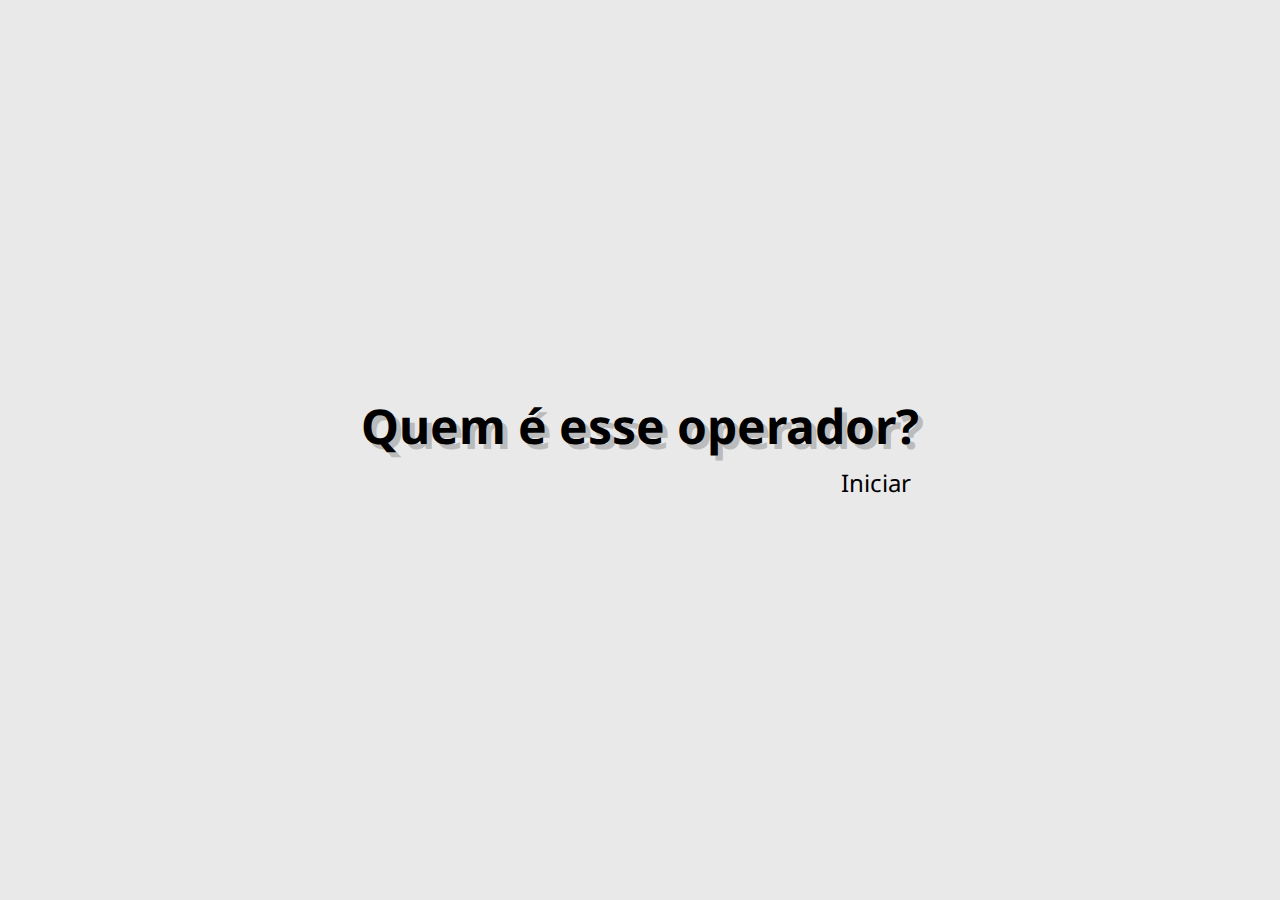
<file: index.html>
<!DOCTYPE html>
<html lang="en">

<head>
  <meta charset="UTF-8">
  <meta http-equiv="X-UA-Compatible" content="IE=edge">
  <meta name="viewport" content="width=device-width, initial-scale=1.0">

  <link rel="stylesheet" href="./content/css/general.css">
  <link rel="stylesheet" href="./content/css/home.css">

  <title>Arknights Guess Game</title>
</head>

<body>
  <main>
    <div class="menu-wrapper">
      <div class="top-section">
        <h2>
          Quem é esse operador?
        </h2>
      </div>
      <div class="bottom-section">
        <a class="button" href="./view/guess-game.html">Iniciar</a>
      </div>
    </div>
  </main>
</body>

</html>
</file>
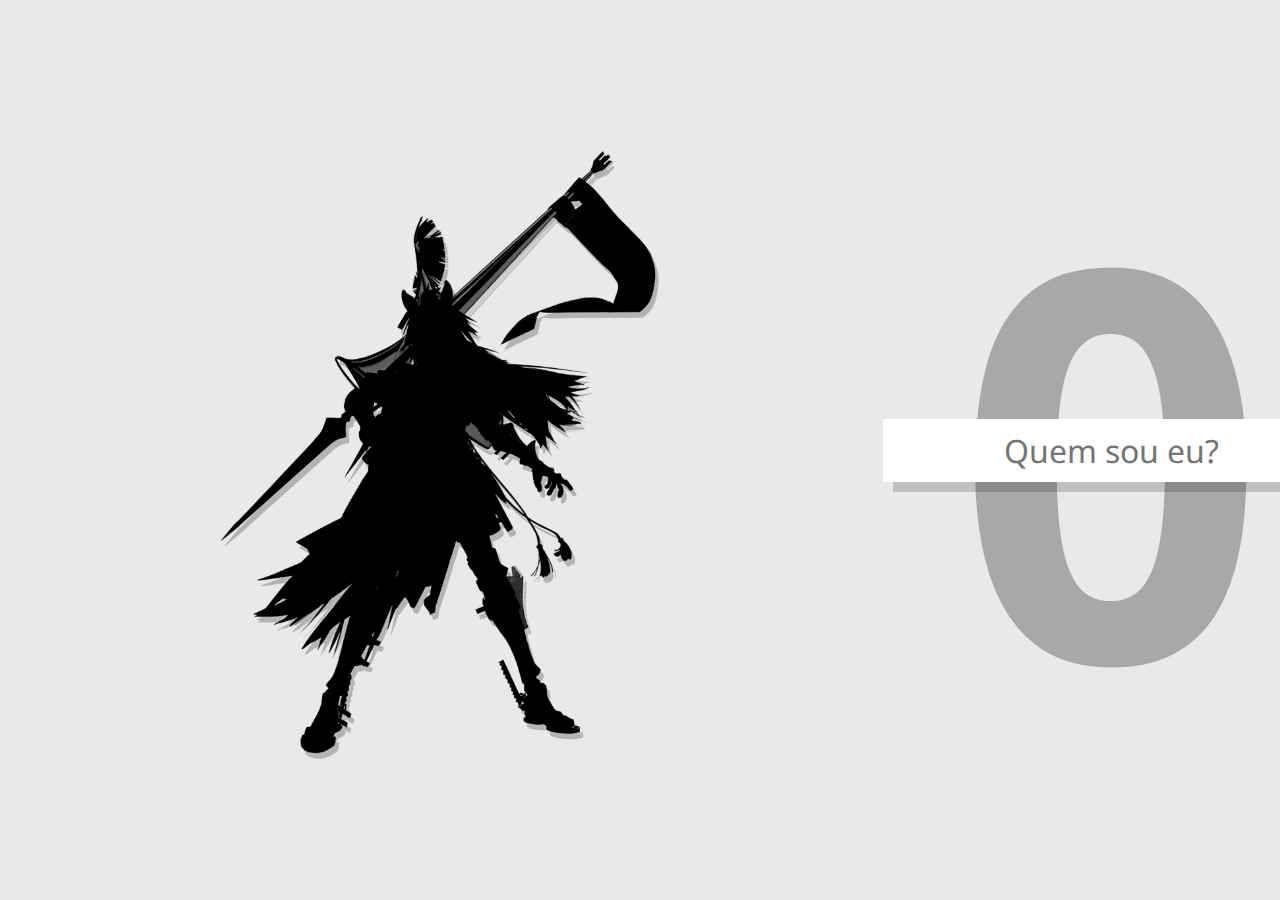
<file: view/guess-game.html>
<!DOCTYPE html>
<html lang="en">

<head>
  <meta charset="UTF-8">
  <meta http-equiv="X-UA-Compatible" content="IE=edge">
  <meta name="viewport" content="width=device-width, initial-scale=1.0">

  <link rel="stylesheet" href="../content/css/general.css">
  <link rel="stylesheet" href="../content/css/questions.css">
  <link rel="stylesheet" href="../content/css/popup.css">

  <script src="../model/OperatorModel.js"></script>
  <script src="../controller/RenderQuestion.js"></script>
  <script src="../controller/AnswerCheck.js"></script>
  <script src="../view/WrongAnswerPopup.js"></script>

  <title>Arknights Guess Game</title>
</head>

<body>
  <main>
    <div class="main-inner-wrapper">
      <div class="left-section">
        <!-- Que coisa feia... Trapaceando.-->
        <img src="" id="question-img">
      </div>
      <div class="right-section">
        <h3 id="score">0</h3>
        <input type="text" placeholder="Quem sou eu?" id="answer-input">
      </div>
    </div>
    <div id="popup" hidden>
      Errou... O correto é:
    </div>
  </main>
</body>

</html>
</file>
<file: content/css/general.css>
@import url('https://fonts.googleapis.com/css2?family=Noto+Sans:wght@300;400;700&display=swap');

* {
  margin: 0;
  padding: 0;
  font-family: 'Noto Sans', sans-serif;
}

body {
  width: 100vw;
  height: 100vh;
  background-color: #e9e9e9;
}
</file>
<file: content/css/home.css>
main {
  display: flex;
  justify-content: center;
  align-items: center;
  width: 100vw;
  height: 100vh;
}

.menu-wrapper {
  display: grid;
}

.top-section {
  font-size: 2em;
  text-shadow: rgb(187, 187, 187) 5px 5px;
}

.bottom-section {
  display: flex;
  justify-content: end;
}

.button {
  border: none;
  font-size: 1.5em;
  background-color: rgba(255, 255, 255, 0);
  padding: .6ch;
  text-decoration: none;
  color: black;
  transition: all .15s;
}

.button:hover {
  text-decoration: underline;
}
</file>
<file: content/css/questions.css>
.main-inner-wrapper {
  display: grid;
  grid-template-columns: 1fr 1fr;
}

.left-section {
  display: flex;
  align-items: center;
  justify-content: center;
  height: 100vh;

}

#question-img {
  max-height: 75vh;
  padding: 0 6em;
  filter: brightness(0%);
}

#question-img.level-2 {
  filter: brightness(0%) blur(15px);
}

#question-img.reveal-op {
  transition: all .3s;
  filter: brightness(100%) blur(0);
}

.right-section {
  display: flex;
  align-items: center;
  justify-content: center;
  position: relative;
  padding: 0 1em;
}

#answer-input {
  height: 3.5ch;
  font-size: 2em;
  flex: 1;

  text-align: center;
  max-width: 760px;
  border: none;
  box-shadow: 10px 10px rgba(0, 0, 0, 0.171);

  z-index: 20;
}

#answer-input:disabled {
  box-shadow: none;
}

h3 {
  color: #a8a8a8;
  position: absolute;
  font-size: 34em;
  z-index: -2;
}
</file>
<file: content/css/popup.css>
#popup {
  position: fixed;
  bottom: 0;
  left: 0;
  right: 0;

  background-color: white;
  font-size: 1.5em;
  padding: 1ch;
  border: none;

  text-align: center;
}

#popup::before {
  content: '';
  position: absolute;
  left: 0;
  top: 0;
  min-width: 0;
  max-width: 100%;
  width: calc(var(--width, 100) * 1%);
  height: .2em;
  background-color: #1a1a1a;
}
</file>
